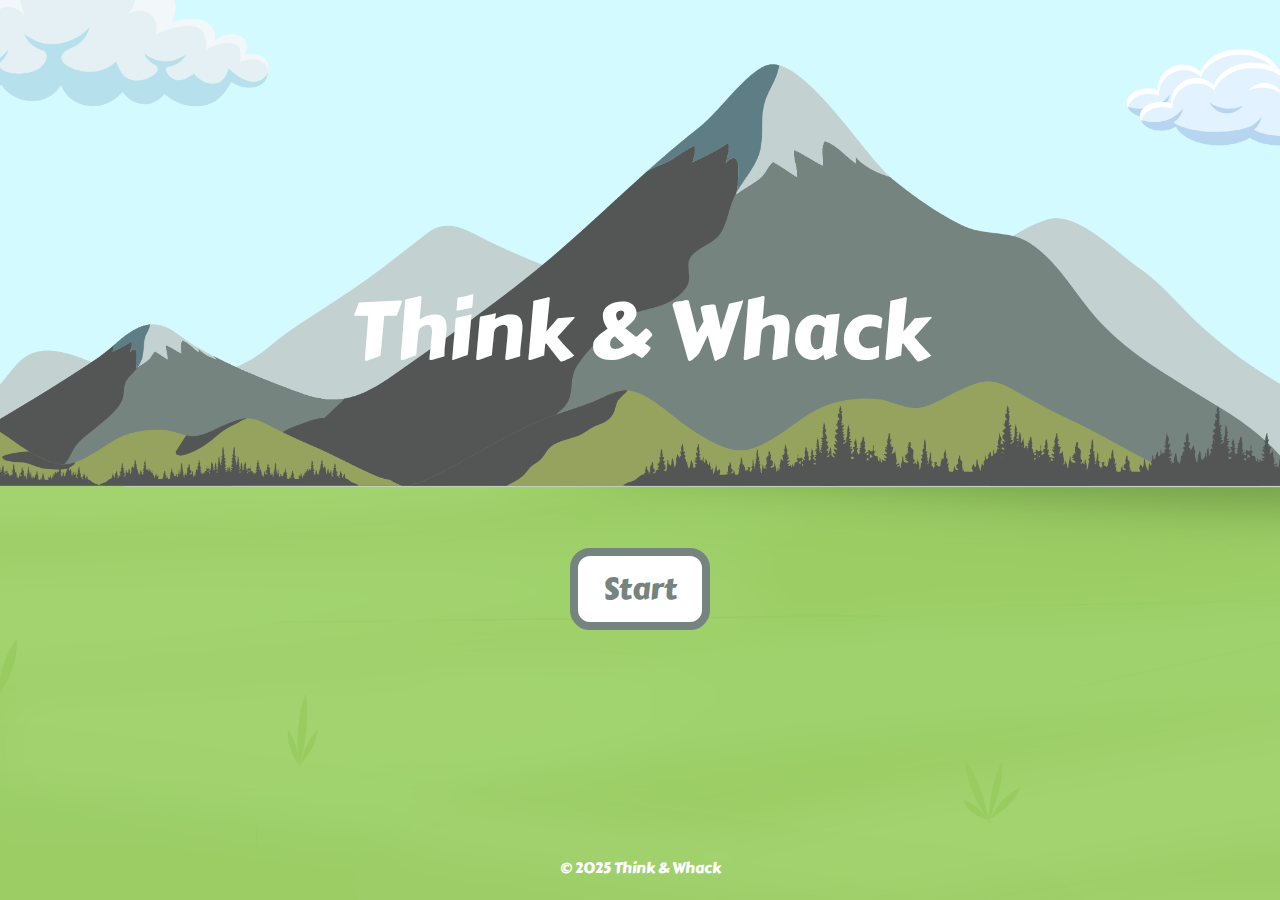
<file: index.html>
<!DOCTYPE html>
<html lang="en">
  <head>
    <meta charset="UTF-8" />
    <meta name="viewport" content="width=device-width, initial-scale=1.0" />
    <link rel="stylesheet" href="/styles/home.css" />
    <link rel="stylesheet" href="/styles/global.css">
    <link rel="icon" href="/assets/images/mole.png"/>
    <title>Think and Whack</title>
  </head>
  <body>
    <header>
      <h1>Think & Whack</h1>
    </header>
    <main>
      <button id="startBtn">Start</button>
    </main>
    <footer>
      <p>&copy; 2025 Think & Whack</p>
    </footer>

    <!-- Modal for subject selection -->
    <div id="subjectModal" class="modal hidden">
      <div class="modal-content">
        <h2>Select Subject</h2>
        <button class="subject-btn" data-subject="math">Math</button>
        <button class="subject-btn" data-subject="english">English</button>
      </div>
    </div>
    <script src="/scripts/main.js"></script>
  </body>
</html>
</file>
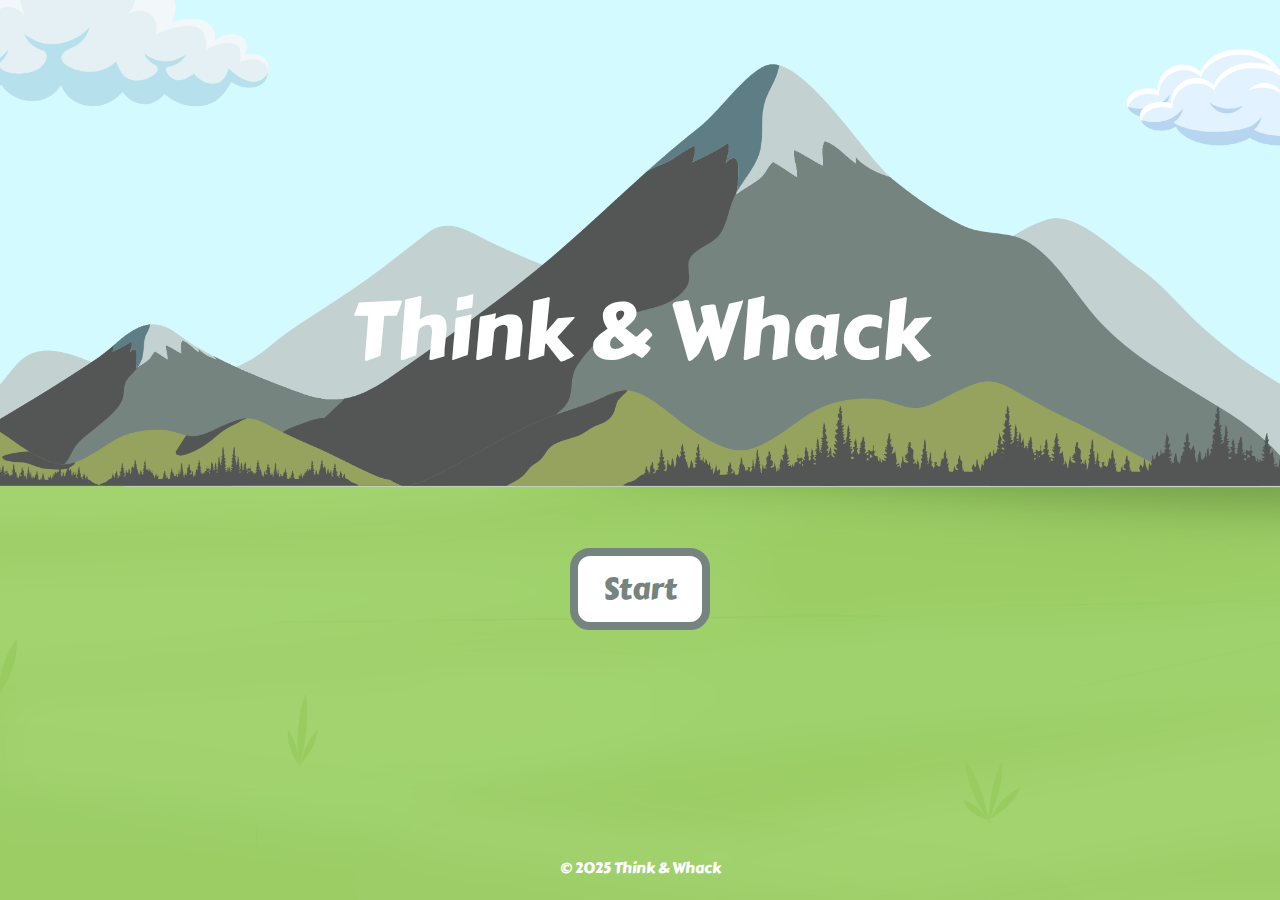
<file: pages/game.html>
<!DOCTYPE html>
<html lang="en">
  <head>
    <meta charset="UTF-8" />
    <meta name="viewport" content="width=device-width, initial-scale=1.0" />
    <link rel="icon" href="/assets/images/mole.png" />
    <title>Think & Whack</title>

    <link rel="stylesheet" href="/styles/global.css" />
    <link rel="stylesheet" href="/styles/game.css" />
    <link rel="stylesheet" href="/styles/result-modal.css" />
  </head>
  <body>
    <header>
      <div class="timer">00:59</div>
    </header>

    <main>
      <!-- Questions displayed here -->
      <section class="question-box">
        <h2>Lorem, ipsum dolor.</h2>
      </section>

      <!-- Grid holes and mole -->
      <section class="mole-grid">
        <!-- Line 1 (3 holes) -->
        <div class="hole" id="hole-1">
          <div class="answer-box hidden">lorem</div>
          <img src="/assets/images/ground-hole.png" class="hole-img" />
          <img src="/assets/images/mole.png" class="mole hidden" id="mole-1" />
        </div>
        <div class="hole" id="hole-2">
          <div class="answer-box hidden">lorem</div>
          <img src="/assets/images/ground-hole.png" class="hole-img" />
          <img src="/assets/images/mole.png" class="mole hidden" id="mole-2" />
        </div>
        <div class="hole" id="hole-3">
          <div class="answer-box hidden">lorem</div>
          <img src="/assets/images/ground-hole.png" class="hole-img" />
          <img src="/assets/images/mole.png" class="mole hidden" id="mole-3" />
        </div>

        <!-- Line 2 (2 center holes) -->
        <div class="hole" id="hole-4">
          <div class="answer-box hidden">lorem</div>
          <img src="/assets/images/ground-hole.png" class="hole-img" />
          <img src="/assets/images/mole.png" class="mole hidden" id="mole-4" />
        </div>
        <div class="hole" id="hole-5">
          <div class="answer-box hidden">lorem</div>
          <img src="/assets/images/ground-hole.png" class="hole-img" />
          <img src="/assets/images/mole.png" class="mole hidden" id="mole-5" />
        </div>
      </section>
    </main>

    <footer>
      <p>&copy; 2025 Think & Whack</p>
    </footer>

    <!-- Modal for the result -->
    <div id="resultModal" class="modal hidden">
      <div class="modal-box">
        <h2 class="modal-title">Your Result</h2>

        <!-- Score -->
        <div class="score-summary">
          <div class="score-item correct">
            <img src="/assets/images/correct-icon.png" class="score-icon" alt="Correct Answer" />
            <span class="score-value">10</span>
          </div>
          <div class="score-item incorrect">
            <img src="/assets/images/wrong-icon.png" class="score-icon" alt="Incorrect Answer" />
            <span class="score-value">5</span>
          </div>
        </div>

        <!-- Navigation after game -->
        <div class="modal-actions">
          <button class="action-btn home-btn">
            <img src="/assets/icons/home-icon.png" class="navigation-icon" alt="Go to Home" />
          </button>
          <button class="action-btn replay-btn">
            <img src="/assets/icons/replay-icon.png" class="navigation-icon" alt="Replay Game" />
          </button>
          <button class="action-btn category-btn">
            <img src="/assets/icons/category-icon.png" class="navigation-icon" alt="Change Category" />
          </button>
        </div>
      </div>
    </div>
    <script src="/scripts/questions.js"></script>
    <script src="/scripts/game.js"></script>
  </body>
</html>
</file>
<file: styles/home.css>
body {
  display: flex;
  flex-direction: column;
  align-items: center;
  justify-content: center;
  position: relative;
}

header {
  position: absolute;
  top: 270px;
}

h1 {
  font-weight: 400;
  font-style: normal;
  font-size: 80px;
}

main {
  position: absolute;
  bottom: 270px;
}

#startBtn {
  background-color: var(--accent-color);
  color: var(--main-color);
  border: 8px solid var(--main-color);
  border-radius: 20px;
  font-size: 30px;
}

#startBtn:hover {
  background-color: var(--main-color);
  color: var(--accent-color);
}

footer {
  position: absolute;
  bottom: 20px;
  font-size: 15px;
}

.modal {
  position: fixed;
  top: 0;
  left: 0;
  width: 100%;
  height: 100%;
  background-color: var(--modal-bg);
  display: flex;
  justify-content: center;
  align-items: center;
  z-index: 100;
}

.modal-content {
  background: var(--accent-color);
  padding: 30px 50px;
  border: 10px solid var(--main-color);
  border-radius: 25px;
  text-align: center;
  color: var(--main-color);
}

.modal-content h2 {
  font-size: 30px;
  margin-bottom: 20px;
}

.modal-content button {
  background-color: var(--main-color);
  color: var(--accent-color);
  border: none;
}

.modal-content button:not(:last-child) {
  margin-right: 20px;
}

.modal-content button:hover {
  background-color: var(--hover-color);
}

@media (max-width: 768px) {
  h1 {
    font-size: 45px;
  }

  #startBtn {
    font-size: 20px;
    padding: 10px 20px;
  }

  .modal-content h2 {
    font-size: 24px;
  }
}
</file>
<file: styles/global.css>
@import url("https://fonts.googleapis.com/css2?family=Carter+One&display=swap");

:root {
  --main-color: #75847F;
  --accent-color: #ffffff;
  --hover-color: #57655F;
  --modal-bg: rgba(0, 0, 0, 0.6);
  --font-main: "Carter One", system-ui;
}

* {
  padding: 0;
  margin: 0;
  box-sizing: border-box;
}

body {
  font-family: var(--font-main);
  color: var(--accent-color);
  background-image: url("../assets/images/background-view.png");
  background-size: cover;
  background-position: center;
  background-repeat: no-repeat;
  height: 100vh;
}

button {
  font-family: var(--font-main);
  font-size: 20px;
  padding: 10px 25px;
  border-radius: 10px;
  cursor: pointer;
  transition: background-color 0.3s ease;
}

.hidden {
  display: none !important;
}
</file>
<file: styles/game.css>
/* General layout */
body {
  display: flex;
  justify-content: center;
}

main {
  display: flex;
  flex-direction: column;
  align-items: center;
}

/* Timer */
header .timer {
  position: absolute;
  top: 20px;
  left: 20px;
  font-size: 24px;
  background-color: #fff;
  padding: 10px 20px;
  border: 5px solid #75847F;
  border-radius: 10px;
  color: #75847F;
}

/* Question */
.question-box {
  margin-top: 210px;
  width: 600px;
  height: 200px;
  background-color: #fff;
  color: #75847F;
  font-size: 24px;
  border: 10px solid #75847F;
  border-radius: 20px;
  text-align: center;
  display: flex;
  align-items: center;
  justify-content: center;
}

/* Grid Mole */
.mole-grid {
  display: grid;
  grid-template-columns: repeat(5, 1fr); /* 5 kolom */
  grid-auto-rows: 180px;
  gap: 40px 50px;
  margin-top: 150px;
  padding: 0 50px;
  justify-items: center;
  align-items: end;
  position: relative;
}

.hole:nth-child(1) { grid-column: 1; } /* left top */
.hole:nth-child(2) { grid-column: 3; } /* center top */
.hole:nth-child(3) { grid-column: 5; } /* right top */
.hole:nth-child(4) { grid-column: 2; } /* left bottom */
.hole:nth-child(5) { grid-column: 4; } /* right bottom */

/* Mole dan Hole */
.hole {
  position: relative;
  width: 250px;
  height: 160px;
}

.hole-img {
  width: 100%;
  height: auto;
}

.mole {
  position: absolute;
  bottom: 80px;
  left: 50%;
  transform: translateX(-50%);
  width: 130px;
  z-index: 1;
  transition: bottom 0.3s ease;
}

/* Footer */
footer {
  position: absolute;
  bottom: 20px;
  font-size: 15px;
}
</file>
<file: styles/result-modal.css>
.modal {
  position: fixed;
  top: 0; left: 0;
  width: 100%; height: 100%;
  background-color: rgba(0, 0, 0, 0.6);
  display: flex;
  justify-content: center;
  align-items: center;
  z-index: 100;
}

.modal-box {
  background: white;
  padding: 30px 50px;
  border: 10px solid #75847F;
  border-radius: 25px;
  text-align: center;
  color: #75847F;
}

.modal-title {
  font-size: 45px;
  margin-bottom: 20px;
}

.score-summary {
  display: flex;
  justify-content: center;
  align-items: center;
  margin-top: 20px;
}

.score-item {
  display: flex;
  align-items: center;
  margin: 0 10px;
}

.score-icon {
  width: 30px;
  height: 30px;
  margin-right: 10px;
}

.score-value {
  font-size: 24px;
  font-weight: bold;
}

.modal-actions {
  display: flex;
  justify-content: center;
  margin-top: 20px;
}

.action-btn {
  background-color: #fff;
  border: none;
  cursor: pointer;
  display: flex;
  align-items: center;
  margin: 0 10px;
}

.navigation-icon {
  width: 40px;
  height: 40px;
  margin-right: 10px;
}
</file>
